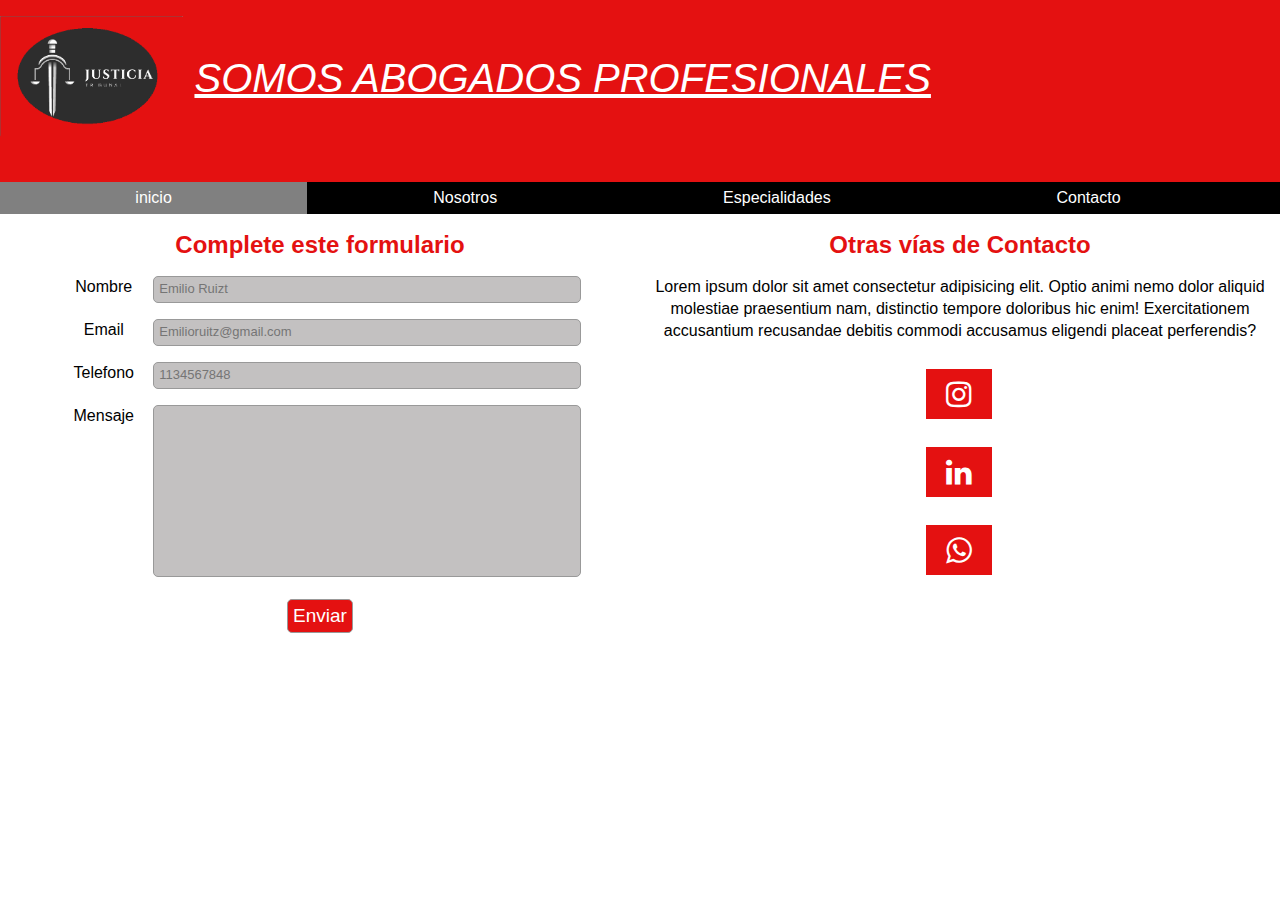
<file: Contacto.html>
<!DOCTYPE html>
<html lang="en">

<head>
    <meta charset="UTF-8">
    <meta http-equiv="X-UA-Compatible" content="IE=edge">
    <meta name="viewport" content="width=device-width, initial-scale=1.0">
    <title>Abogados Profesionales</title>
    <!-- logo del titulo -->
    <link rel="shortcut icon" href="imagen/Justicia.png">
    <!-- extenciones  -->
    <link rel="preconnect" href="https://fonts.googleapis.com">
    <link rel="preconnect" href="https://fonts.gstatic.com" crossorigin>
    <link href="https: //fonts.googleapis.com/css2? family = Open + Sans: wght @ 300 & display = swap "
        rel=" stylesheet ">
    <!-- iconos -->
    <link rel="stylesheet" href="https://cdnjs.cloudflare.com/ajax/libs/font-awesome/4.7.0/css/font-awesome.css">
    <link rel="stylesheet" href="estilos/normalize.css">


    <link rel="stylesheet" href="estilos/style.css">

</head>

<body>
    <header>
        <div class="logo holder">
            <img src="imagen/Justicia.png" alt="" width="190px">
            <h1><u>SOMOS ABOGADOS PROFESIONALES</u></h1>
        </div>
    </header>

    <nav>
        <ul class="holder">
            <!-- el activo queda marcado como ya activado -->
            <li> <a class="activo" href="index.html">inicio</a></li>
            <li> <a href="Nosotros.html">Nosotros</a></li>
            <li> <a href="Especialidades.html">Especialidades</a></li>
            <li> <a href="Contacto.html">Contacto</a></li>

        </ul>

    </nav>
    <main class="holder">


        <div class="columna left">
            <h2> Complete este formulario</h2>
            <form action="" class="formulario">
                <p>
                    <label for="">Nombre</label>
                    <input type="text" required="" placeholder="Emilio Ruizt" />
                </p>
                <p>
                    <label for="">Email</label>
                    <input type="text"required="" placeholder="Emilioruitz@gmail.com" />
        
                </p>
                <p>
                    <label for="">Telefono</label>
                    <input type="text" required="" placeholder="1134567848"/>
        
                </p>
                <p>
                    <label for="">Mensaje</label>
                    <textarea name=""></textarea>
                </p>
                <!-- aca pongo este tipo submite para modificar el boton  -->
                <p><input type="submit" value="Enviar"></p>
            </form>
        </div>
        <div class="columna right">
            <h2>Otras vías de Contacto</h2>
<p>Lorem ipsum dolor sit amet consectetur adipisicing elit. Optio animi nemo dolor aliquid molestiae praesentium nam, distinctio tempore doloribus hic enim! Exercitationem accusantium recusandae debitis commodi accusamus eligendi placeat perferendis?</p>            
        </div>
<div class="content-foo">
        <section class="social" id="contacto">
            <center><a href="http://instagram.com/draayala45" class="btn" target="_blank"><i class="fa fa-instagram"></i>
        
                </a></center>
            </div>
            <div class="content-foo">
                <center><a href="http://www.linkedin.com/in/sofia-agustina-blet-ayala-73968b1ab" class="btn" target="_blank"><i
                            class="fa fa-linkedin"></i>
        
                    </a></center>
            </div>
            <div class="content-foo">
                <center><a href="http://api.whatsapp.com/send?phone=[54][1165306849]" class="btn" target="_blank"><i
                            class="fa fa-whatsapp"></i>
        
                    </a></center>
            </div>
            </div>
        </section>
    </main>
        <script type="text/javascript">
            console.log("Hola,sólo quería recordarte que Sofia Blet es la creadora de esta página 2021")
        </script>
</body>

</html>
</file>
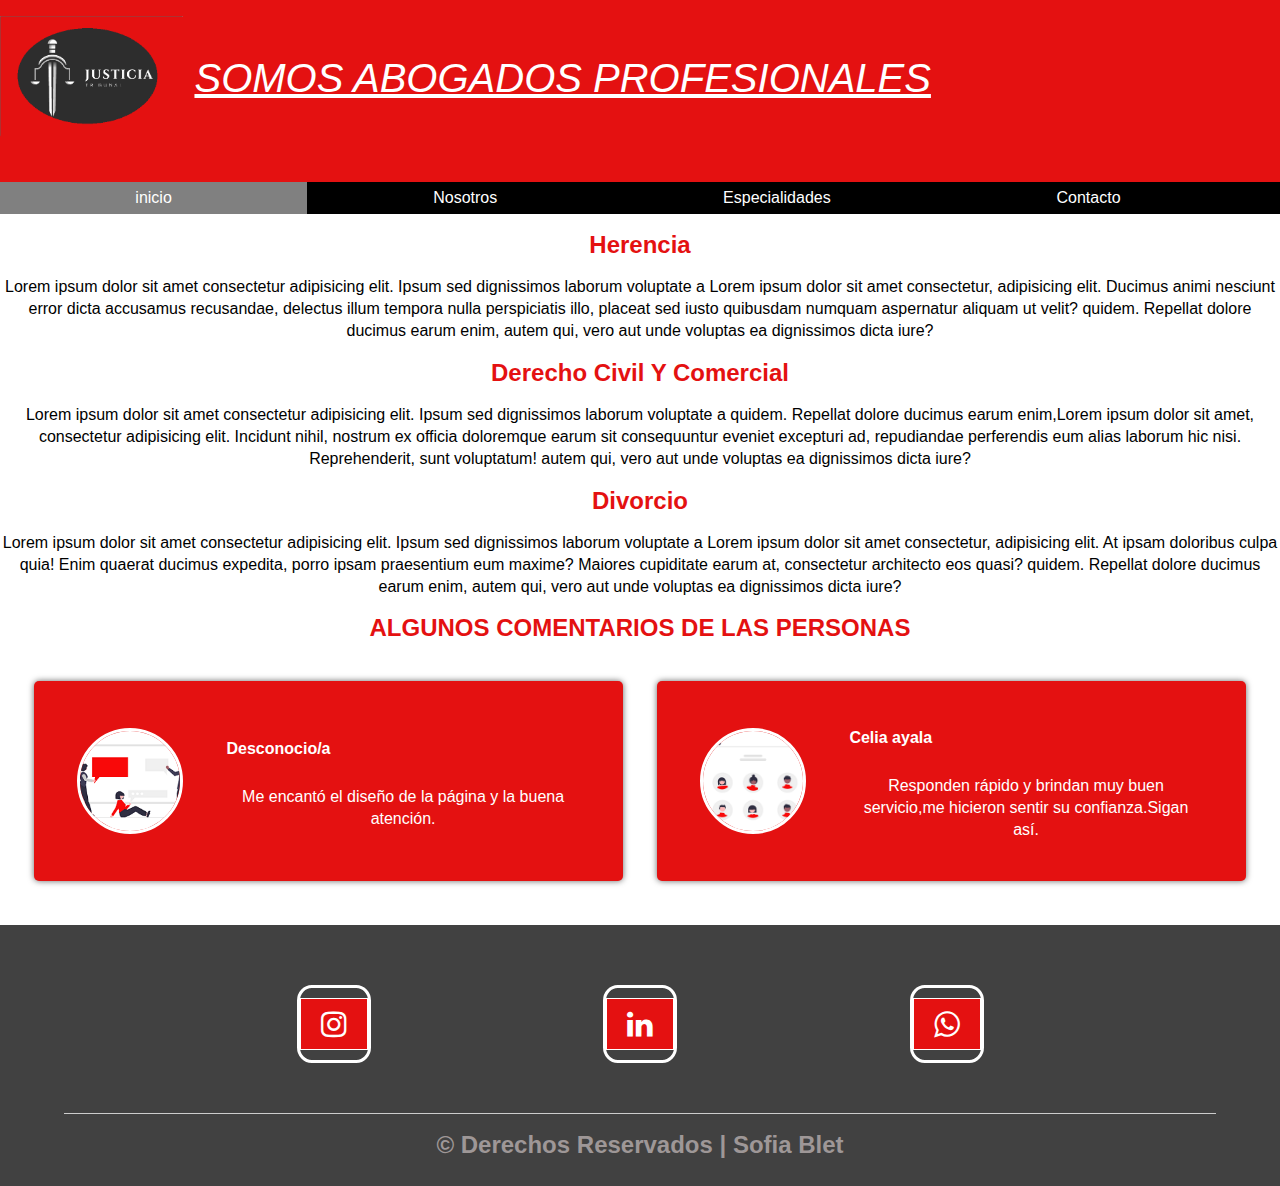
<file: Especialidades.html>
<!DOCTYPE html>
<html lang="en">

<head>
    <meta charset="UTF-8">
    <meta http-equiv="X-UA-Compatible" content="IE=edge">
    <meta name="viewport" content="width=device-width, initial-scale=1.0">
    <title>Abogados Profesionales</title>
    <!-- logo del titulo -->
    <link rel="shortcut icon" href="imagen/Justicia.png">
    <!-- extenciones  -->
    <link rel="preconnect" href="https://fonts.googleapis.com">
    <link rel="preconnect" href="https://fonts.gstatic.com" crossorigin>
    <link href="https: //fonts.googleapis.com/css2? family = Open + Sans: wght @ 300 & display = swap "
        rel=" stylesheet ">
    <!-- iconos -->
    <link rel="stylesheet" href="https://cdnjs.cloudflare.com/ajax/libs/font-awesome/4.7.0/css/font-awesome.css">
    <link rel="stylesheet" href="estilos/normalize.css">


    <link rel="stylesheet" href="estilos/style.css">

</head>

<body>
    <header>
        <div class="logo holder">
            <img src="imagen/Justicia.png" alt="" width="190px">
            <h1><u>SOMOS ABOGADOS PROFESIONALES</u></h1>
        </div>
    </header>

    <nav>
        <ul class="holder">
            <!-- el activo queda marcado como ya activado -->
            <li> <a class="activo" href="index.html">inicio</a></li>
            <li> <a href="Nosotros.html">Nosotros</a></li>
            <li> <a href="Especialidades.html">Especialidades</a></li>
            <li> <a href="Contacto.html">Contacto</a></li>

        </ul>

    </nav>
    <main class="holder">

<div class="novedades">
    <h2>Herencia</h2>
    <p>Lorem ipsum dolor sit amet consectetur adipisicing elit. Ipsum sed dignissimos laborum voluptate a Lorem ipsum dolor sit amet consectetur, adipisicing elit. Ducimus animi nesciunt error dicta accusamus recusandae, delectus illum tempora nulla perspiciatis illo, placeat sed iusto quibusdam numquam aspernatur aliquam ut velit?
        quidem. Repellat dolore ducimus earum enim, autem qui, vero aut unde voluptas ea dignissimos dicta iure?
    </p>
    <div class="especialidad">
    </div>

</div>
<div class="novedades">
    <h2>Derecho Civil Y Comercial</h2>
    <p>Lorem ipsum dolor sit amet consectetur adipisicing elit. Ipsum sed dignissimos laborum voluptate a
        quidem. Repellat dolore ducimus earum enim,Lorem ipsum dolor sit amet, consectetur adipisicing elit. Incidunt nihil, nostrum ex officia doloremque earum sit consequuntur eveniet excepturi ad, repudiandae perferendis eum alias laborum hic nisi. Reprehenderit, sunt voluptatum! autem qui, vero aut unde voluptas ea dignissimos dicta iure?
    </p>
<div class="especialidad">
</div>
</div>
<div class="novedades">
    <h2>Divorcio</h2>
    <p>Lorem ipsum dolor sit amet consectetur adipisicing elit. Ipsum sed dignissimos laborum voluptate a Lorem ipsum dolor sit amet consectetur, adipisicing elit. At ipsam doloribus culpa quia! Enim quaerat ducimus expedita, porro ipsam praesentium eum maxime? Maiores cupiditate earum at, consectetur architecto eos quasi?
        quidem. Repellat dolore ducimus earum enim, autem qui, vero aut unde voluptas ea dignissimos dicta iure?
    </p>


    <!-- clientes -->
    <section"clientes-contenedor">
        <h2 class="titulo">ALGUNOS COMENTARIOS DE LAS PERSONAS</h2>
        <br>
        <div class="cards">
            <div class="card">
                <img src="imagen/novedades (3).png" alt="">
                <div class="contenido-texto-cards">
                    <h4>Desconocio/a</h4>
                    <p class="comentario">Me encantó el diseño de la página y la buena atención.</p>
                </div>
            </div>
            <div class="card">
                <img src="imagen/novedades (2).png" alt="">
                <div class="contenido-texto-cards">
                    <h4>Celia ayala</h4>
                    <p class="comentario">Responden rápido y brindan muy buen servicio,me hicieron sentir su confianza.Sigan así.</p>
                </div>
            </div>
        </div>
        <br><br>
        </section>

   
</div>
</div>

</main>





        <footer>
            <div class="contenedor-footer">
                <div class="content-foo">
                    <section class="social" id="contacto">
                        <center><a href="http://instagram.com/draayala45" class="btn" target="_blank"><i class="fa fa-instagram"></i>
                    
                            </a></center>
                        </div>
                        <div class="content-foo">
                            <center><a href="http://www.linkedin.com/in/sofia-agustina-blet-ayala-73968b1ab" class="btn" target="_blank"><i
                                        class="fa fa-linkedin"></i>
                    
                                </a></center>
                        </div>
                        <div class="content-foo">
                            <center><a href="http://api.whatsapp.com/send?phone=[54][1165306849]" class="btn" target="_blank"><i
                                        class="fa fa-whatsapp"></i>
                    
                                </a></center>
                        </div>
                        </div>
                    </section>
            <h2 class="titulo-final">© Derechos Reservados | Sofia Blet</h2>
        </footer>
        <script type="text/javascript">
            console.log("Hola,sólo quería recordarte que Sofia Blet es la creadora de esta página 2021")
        </script>
</body>

</html>
</file>
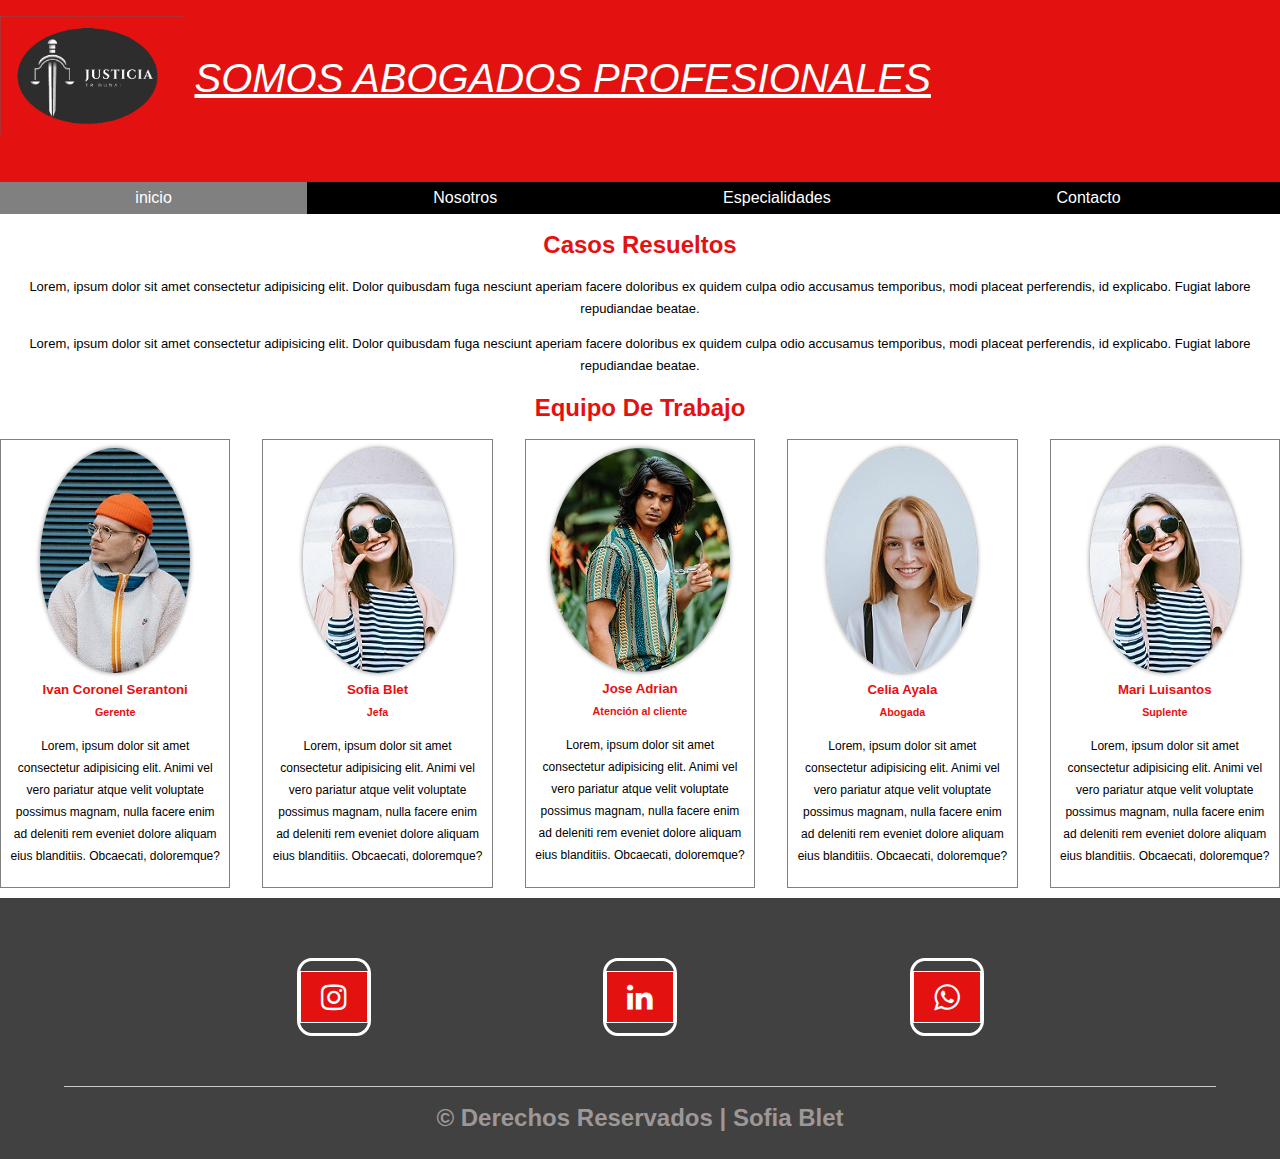
<file: Nosotros.html>
<!DOCTYPE html>
<html lang="en">

<head>
    <meta charset="UTF-8">
    <meta http-equiv="X-UA-Compatible" content="IE=edge">
    <meta name="viewport" content="width=device-width, initial-scale=1.0">
    <title>Abogados Profesionales</title>
    <!-- logo del titulo -->
    <link rel="shortcut icon" href="imagen/Justicia.png">
    <!-- extenciones  -->
    <link rel="preconnect" href="https://fonts.googleapis.com">
    <link rel="preconnect" href="https://fonts.gstatic.com" crossorigin>
    <link href="https: //fonts.googleapis.com/css2? family = Open + Sans: wght @ 300 & display = swap "
        rel=" stylesheet ">
    <!-- iconos -->
    <link rel="stylesheet" href="https://cdnjs.cloudflare.com/ajax/libs/font-awesome/4.7.0/css/font-awesome.css">
    <link rel="stylesheet" href="estilos/normalize.css">


    <link rel="stylesheet" href="estilos/style.css">

</head>

<body>
    <header>
        <div class="logo holder">
            <img src="imagen/Justicia.png" alt="" width="190px">
            <h1><u>SOMOS ABOGADOS PROFESIONALES</u></h1>
        </div>
    </header>

    <nav>
        <ul class="holder">
            <!-- el activo queda marcado como ya activado -->
            <li> <a class="activo" href="index.html">inicio</a></li>
            <li> <a href="Nosotros.html">Nosotros</a></li>
            <li> <a href="Especialidades.html">Especialidades</a></li>
            <li> <a href="Contacto.html">Contacto</a></li>

        </ul>

    </nav>
    <main class="holder">
<section class="historia">
    <h2>Casos Resueltos</h2>
    <p>Lorem, ipsum dolor sit amet consectetur adipisicing elit. Dolor quibusdam fuga nesciunt aperiam facere
        doloribus ex quidem culpa odio accusamus temporibus, modi placeat perferendis, id explicabo. Fugiat
        labore repudiandae beatae.</p>
    <p>Lorem, ipsum dolor sit amet consectetur adipisicing elit. Dolor quibusdam fuga nesciunt aperiam facere
        doloribus ex quidem culpa odio accusamus temporibus, modi placeat perferendis, id explicabo. Fugiat
        labore repudiandae beatae.</p>
</section>
<section class="estado">
    <h2>Equipo De Trabajo</h2>
    <div class="personas">
        <div class="persona">
            <img src="imagen/caras-personas (2).jpg" alt="" title="Gerente">
            <h5>Ivan Coronel Serantoni</h5>
            <h6>Gerente </h6>
            <p>Lorem, ipsum dolor sit amet consectetur adipisicing elit. Animi vel vero pariatur atque velit
                voluptate possimus magnam, nulla facere enim ad deleniti rem eveniet dolore aliquam eius
                blanditiis. Obcaecati, doloremque?</p>
        </div>
        <div class="persona">
            <img src="imagen/caras-personas (1).jpg" alt="" title="Jefa">
            <h5>Sofia Blet</h5>
            <h6>Jefa </h6>
            <p>Lorem, ipsum dolor sit amet consectetur adipisicing elit. Animi vel vero pariatur atque velit
                voluptate possimus
                magnam, nulla facere enim ad deleniti rem eveniet dolore aliquam eius blanditiis. Obcaecati,
                doloremque?</p>
        </div>
        <div class="persona">
            <img src="imagen/caras-personas (4).jpg" alt="" title="Atención al cliente">
            <h5>Jose Adrian</h5>
            <h6>Atención al cliente </h6>
            <p>Lorem, ipsum dolor sit amet consectetur adipisicing elit. Animi vel vero pariatur atque velit
                voluptate possimus
                magnam, nulla facere enim ad deleniti rem eveniet dolore aliquam eius blanditiis. Obcaecati,
                doloremque?</p>
        </div>
        <div class="persona">
            <img src="imagen/caras-personas (3).jpg" alt="" title="Abogada">
            <h5>Celia Ayala</h5>
            <h6>Abogada </h6>
            <p>Lorem, ipsum dolor sit amet consectetur adipisicing elit. Animi vel vero pariatur atque velit
                voluptate possimus
                magnam, nulla facere enim ad deleniti rem eveniet dolore aliquam eius blanditiis. Obcaecati,
                doloremque?</p>
        </div>
        <div class="persona">
            <img src="imagen/caras-personas (1).jpg" alt="" title="Suplente">
            <h5>Mari Luisantos</h5>
            <h6>Suplente </h6>
            <p>Lorem, ipsum dolor sit amet consectetur adipisicing elit. Animi vel vero pariatur atque velit
                voluptate possimus
                magnam, nulla facere enim ad deleniti rem eveniet dolore aliquam eius blanditiis. Obcaecati,
                doloremque?</p>
        </div>

        


    </div>
</section>
    </main>
    <footer>
        <div class="contenedor-footer">
            <div class="content-foo">
                <section class="social" id="contacto">
                    <center><a href="http://instagram.com/draayala45" class="btn" target="_blank"><i class="fa fa-instagram"></i>
                
                        </a></center>
                    </div>
                    <div class="content-foo">
                        <center><a href="http://www.linkedin.com/in/sofia-agustina-blet-ayala-73968b1ab" class="btn" target="_blank"><i
                                    class="fa fa-linkedin"></i>
                
                            </a></center>
                    </div>
                    <div class="content-foo">
                        <center><a href="http://api.whatsapp.com/send?phone=[54][1165306849]" class="btn" target="_blank"><i
                                    class="fa fa-whatsapp"></i>
                
                            </a></center>
                    </div>
                    </div>
                </section>
        <h2 class="titulo-final">© Derechos Reservados | Sofia Blet</h2>
    </footer>
    <script type="text/javascript">
        console.log("Hola,sólo quería recordarte que Sofia Blet es la creadora de esta página 2021")
    </script>
</body>

</html>
</file>
<file: estilos/style.css>
/* familia de fuentes: 'Open Sans', sans-serif; */
body{
font-family: 'Open Sans', sans-serif;
font-size: 16px;
line-height: 22px;
}

header{
 background-color: rgb(228, 17, 17);
padding:16px 0;
}

header h1{
/* todo los h1 dentro del h1 */
color: white;
/* tamaño del h1 */
font-size: 40px;
font-style: italic;
/* grosor del h1 */
font-weight: 300;
/* nos queda uno arriba y abajo de otro,como el flex */
display:inline-block; 
position: relative;
/* se nos sube el h1 arriba cerca del logo */
bottom: 50px;
}
nav {
    background-color:black;
}

nav ul{
list-style:none;
padding: 0;
margin: 0;
}

nav ul li{
display: inline-block;
width: 24%;
}

nav ul li a{
color: white;
/* texto decorativo q viene predeterminado */
text-decoration: none;
/* se acomodan los botones y se ponen al centro */
text-align: center;
display: block;
padding: 5px 0;
}
/* uso una seudoclase y veo el color cuando paso la manito sobre los botnoes */
nav ul li a:hover{ 
 background-color:grey ;
}
/* queda activado */
nav ul li a.activo{
background-color:grey ;
}
.homeimg img{
max-width: 100%;
margin:0 auto;
} 
h2{
    color:rgb(228, 17, 17);
}
footer{
    background: #414141;
    padding: 60px 0 30px 0;
    margin: auto;
    overflow:hidden;
}
.contenedor-footer{
    display: flex;
    width: 90%;
    justify-content: space-evenly;
    margin: auto;
    padding-bottom: 50px;
    border-bottom: 1px solid #ccc;
}
.content-foo{
    text-align: center;
}
.content-foo h4{
    color: #fff;
    border-bottom: 3px solid rgb(228, 17, 17);
    padding-bottom: 5px;
    margin-bottom: 10px;
}
.content-foo p{
    color: #ccc;
}
.btn{
    cursor: pointer;
    display: inline-block;
    border:0;
    font-weight:bold;
    padding: 10px 20px;
    background:rgb(228, 17, 17);
    color: #fff;
    font-size: 30px;
    border:1px solid #ffff;
    margin: 10px 0;
}
.titulo-final{
    text-align: center;
    font-size: 24px;
    margin: 20px 0 0 0;
    color: #9e9797;
}
.content-foo{
    border: 3px solid #fff;
    border-radius: 20%;
    display:block;
}

.contain {
max-width: 1055px;
 margin: 0 auto; 
text-align: center;
}
.tarifas p {
max-width: 500px;
}
p{ 
color: black;
text-align: center;
}
h2{
 text-align: center;
    }

.historia p{
font-size:13px;
}
.personas{
    display: flex;
    /* espacio entre cajas */
    justify-content: space-between;
}
.persona{
    border: 1px solid gray;
    /* 100/h da aprox 20,uso 18 para mas espacios entre ellos */
    width: 18%;
    text-align: center;
    margin-bottom: 10px;
    box-sizing: border-box;
    padding: 8px;
}
.persona img{
    /* img circular */
border-radius: 50%;
box-shadow: 0 0 5px gray;
}
.persona h5,.persona h6{
    color: rgb(228, 17, 17);
    margin: 0;
}
.persona p{
    font-size: 12px;
}
/* fin nosotros */

/* inicio especialidades */
.especialidad img{
border-radius: 50%;
box-shadow: 0 0 5px black;
}
/* fin especialidades */
/* inicio contacto */
.columna{
    width: 50%;
}
/* pongo uno al lado del otro */
.left{
    float: left;
}
.right{
    float: right;
}
.formulario label{
    vertical-align: top;
    width: 90px;
    /* o % */
    display: inline-block;
}
.formulario input,.formulario textarea{
    background-color: rgb(195,193,193);
    border-radius: 5px;
    border:1px solid #999;
    font-size: 13px;
    padding: 5px;
    width: 65%;
}
.formulario textarea{
    height: 160px;
    /* determmino el area y saco la capacidad q el usuario mueva */
    resize: none;
}
.formulario input[type="submit"]{
/* cambia el ancho este para q sea en uno especifico */
width:auto;
background-color:rgb(228, 17, 17);
box-shadow: gray;
font-size: 19px;
color:white;
cursor: pointer;

}
/* fin contacto */

/* clientes */
.cards{
    display: flex;
    justify-content: space-evenly;

}
.cards .card{
    background:rgb(228, 17, 17) ;
    display: flex;
    width: 46%;
    height: 200px;
    align-items: center;
    justify-content: space-evenly;
    border-radius: 5px;
    box-shadow: 0 0 6px 0 rgba(0, 0, 0, 0.6);
}
.cards .card img{
    width: 100px;
    height: 100px;
    object-fit: cover;
    border: 3px solid #fff;
    border-radius: 50%;
    display:block;
}
.cards .card > .contenido-texto-cards{
    width: 60%;
    color:#fff;
}
.cards .card > .contenido-texto-cards p{
    font-weight: 300;
    padding-top: 5px;
}
.comentario{
    color: white;
}
</file>
